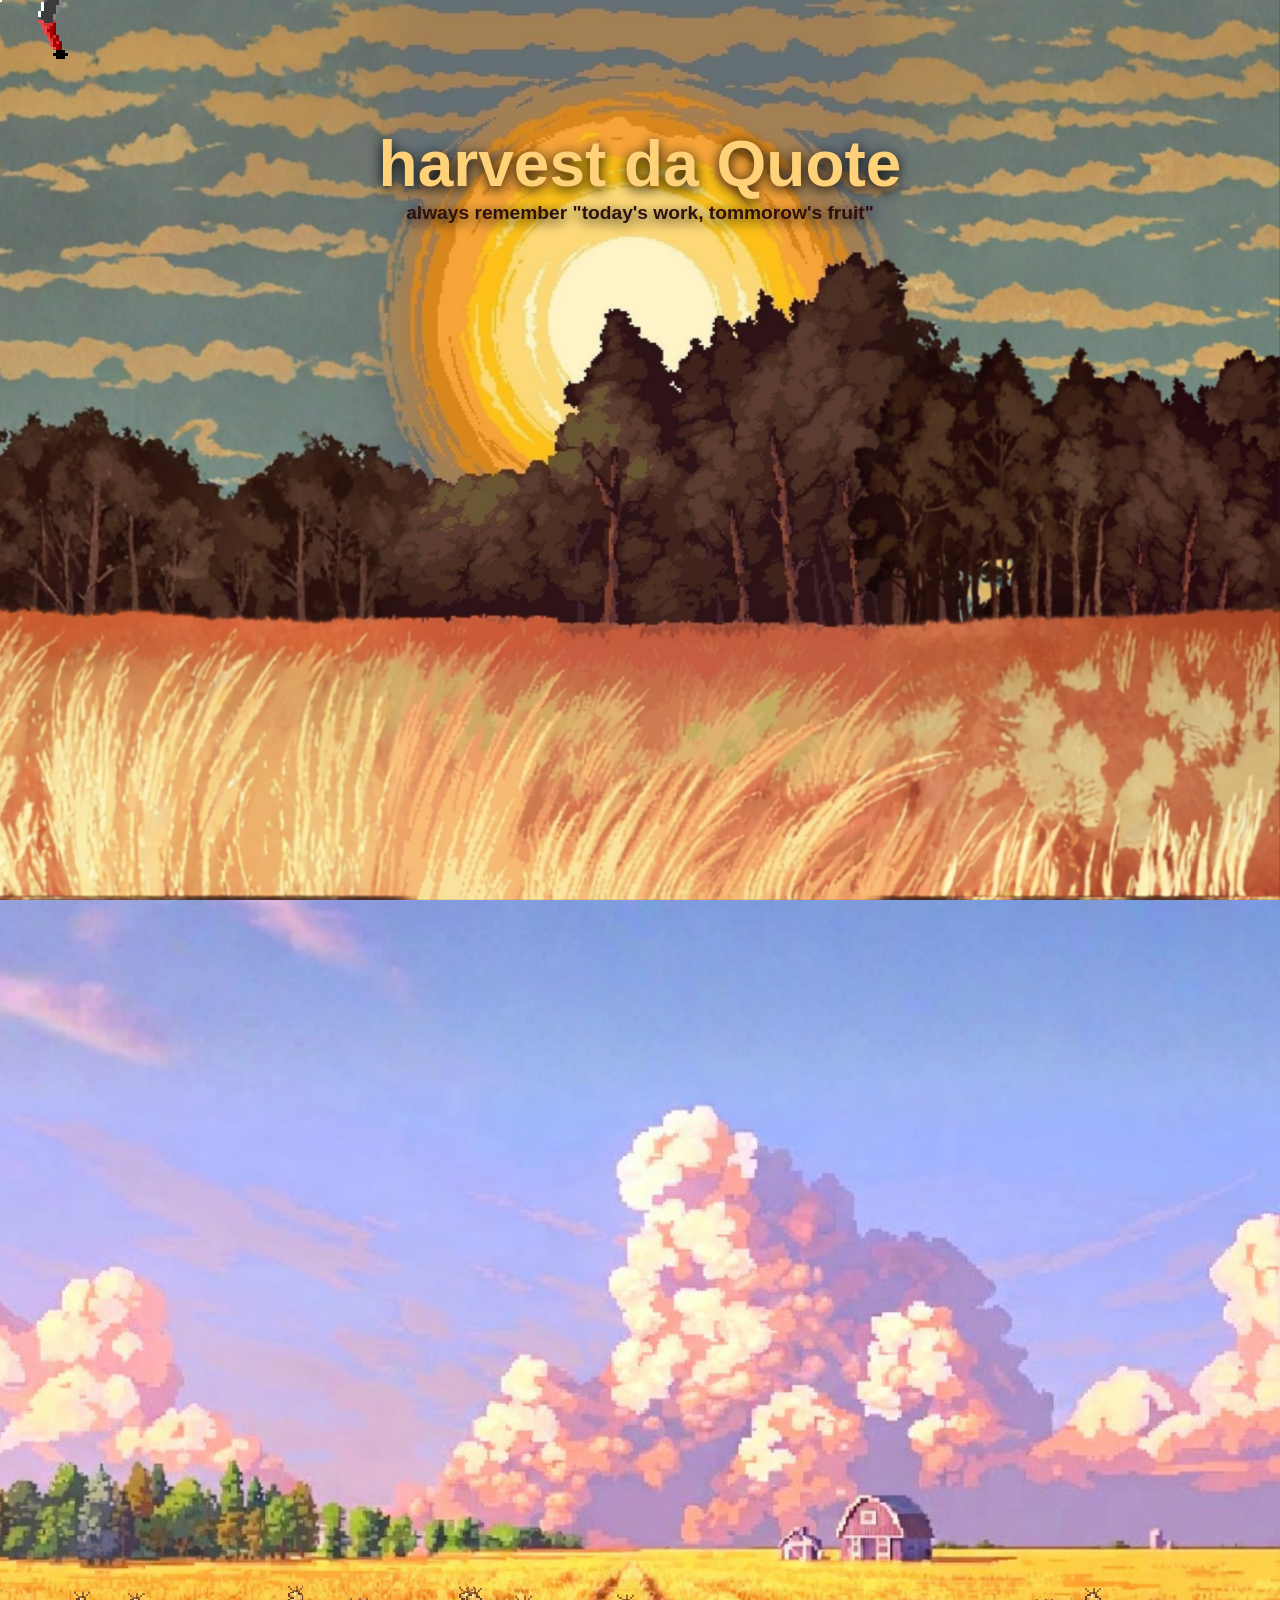
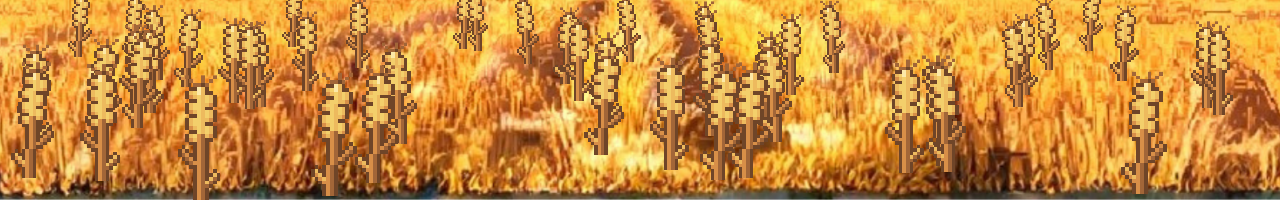
<file: index.html>
<!DOCTYPE html>
<html lang="en">
<head>
    <meta charset="UTF-8">
    <meta name="viewport" content="width=device-width, initial-scale=1.0">
    <title>harvest da Quote</title>
    <link rel="stylesheet" href="css/style.css">
</head>
<body>

    <div class="sickle" id="sickle"></div>

    <img src="images/bg for grup project.png" alt="" class="bg-img">

    <div class="wlc-div wlc-hidden" id="wlc-div">
        <div class="wlc-content">
            <h1 class="wlc-text ani text1">Hiiiiiiiii!</h1>
            <h1 class="wlc-text ani text2">How are you??</h1>
            <h1 class="wlc-text ani text3">How's the harvest going?? :p</h1>
            <h1 class="wlc-text ani text4">Would you mind trying this out for a moment?</h1>

            <button id="wlc-btn" class="wlc-btn ani">Get Started</button>
        </div>
    </div>

    <header class="top">
        <h1 class="head">
            harvest da Quote
        </h1>
        <p class="quote1"> 
            always remember "today's work, tommorow's fruit"
        </p>
    </header>



    <main>
        <section class="todooo" id="harvest">
            <img src="images/pixeled-bg.png" alt="" class="bg-img-for-harvesting">
            <div class="field" id="field"></div>
        </section>
    </main>

    <div class="quote-card" id="quote-card" hidden>
        <p id="quote-text"></p>
        <button class="wlc-btn" id="quote-close">Keep harvesting</button>
    </div>

    <script src="script/app.js"></script>
    <script src="script/load.js"></script>
</body>
</html>
</file>
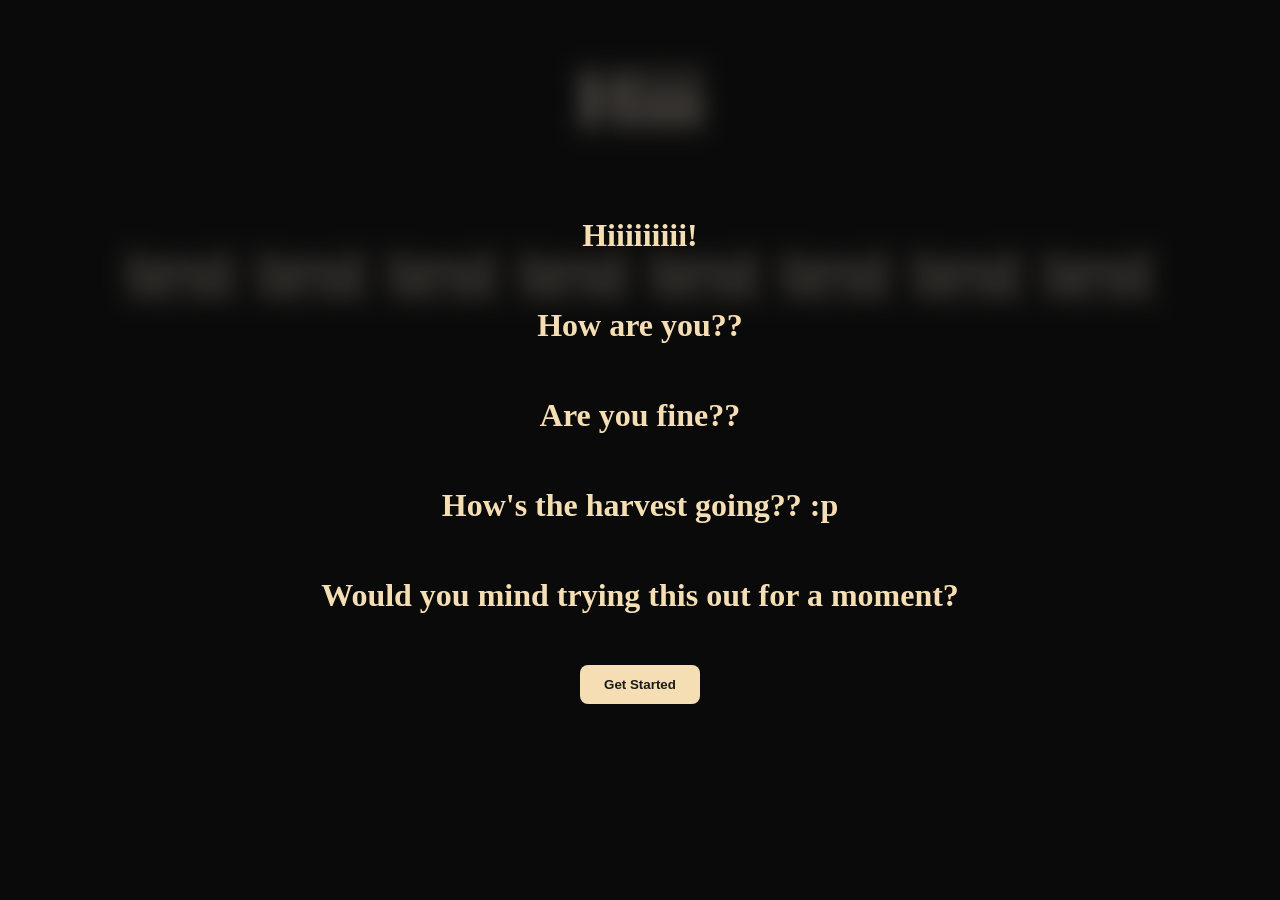
<file: testing-area/index.html>
<!DOCTYPE html>
<html lang="en">
<head>
    <meta charset="UTF-8">
    <meta name="viewport" content="width=device-width, initial-scale=1.0">
    <title>Testing area :p</title>
    <link rel="stylesheet" href="style.css">
</head>
<body>
    <!-- currenly working on loading animation -->
    <div class="test-div hidden" id="test-div">
        <div class="test-content">
            <h1 class="text ani test1">Hiiiiiiiii!</h1>
            <h1 class="text ani test2">How are you??</h1>
            <h1 class="text ani test3">Are you fine??</h1>
            <h1 class="text ani test4">How's the harvest going?? :p</h1>
            <h1 class="text ani test5">Would you mind trying this out for a moment?</h1>

            <button id="test-btn" class="test-btn ani test6">Get Started</button>
        </div>
    </div>

    <main>
        <h1 class="main-text">Hiii</h1>
        <p class="main-text">test test test test test test test test</p>
    </main>
    <script src="load.js"></script>
</body>
</html>
</file>
<file: css/style.css>
*{
    margin: 0;
    padding: 0;
}

html {
    scroll-behavior: smooth;
    cursor: none;
}

.sickle {
    position: fixed;
    top: 0;
    left: 0;
    width: 96px;
    height: 96px;
    background: url("../images/sickle.png") center / contain no-repeat;
    image-rendering: pixelated;
    margin: -34px 0 0 -13px;
        transform-origin: 78% 85%;  
    pointer-events: none;
        /* opacity: 0; */
        transition: opacity 0.15s;
    z-index: 10000;
}



body {
    cursor: none;
    font-family: 'Poppins', sans-serif;
    background-color: #333;
    color: #fff;
}

.bg-img {
    position: fixed;
    top: 0;
    left: 0;
    width: 100vw;
    height: 100vh;
    object-fit: cover;
    z-index: -1;
    pointer-events: none;
}


.top{
    position: relative;
    /* margin: -750px 0 10px 0; */
    box-sizing: border-box;
    padding-bottom: 60vh;
    min-height: 100vh;
    display: flex;
    flex-direction: column;
    align-items: center;
    justify-content: center;
    color: #FFD27A;
    text-shadow: 0 3px 14px rgba(0, 0, 0, 1);
    z-index: 1;
}

.head{
    margin: 0 0 7px 0;
    text-align: center;
    font-size: 4rem;
    line-height: 3.7rem;
}

.quote1{
    color: #2d110f;
    text-shadow: 0 3px 14px rgba(0, 0, 0, 1);
    font-weight: 600;
    text-align: center;
    font-size: 1.2rem;
    line-height: 1.5rem;
}



.bg-img-for {
    position: absolute;
    width: 100vw;
    height: 100vh;
    object-fit: cover;
    z-index: -1;
    pointer-events: none;
}
















.todooo {
    position: relative;
    height: 100vh;
    overflow: hidden;
    isolation: isolate;
}

.bg-img-for-harvesting {
    position: absolute;
    inset: 0;
    width: 100%;
    height: 100%;
    object-fit: cover;
    object-position: center bottom;   /* keeps the wheat field at the bottom on any screen */
    z-index: -1;
    pointer-events: none;
}

.field {
    position: absolute;
    left: 0;
    right: 0;
    bottom: 0;
    height: 24vh;
}

.stalk {
    position: absolute;
    width: 48px;                      /* 16px sprite x 3 */
    height: 96px;                     /* 32px sprite x 3 */
    background-size: contain;
    background-repeat: no-repeat;
    background-position: center bottom;
    image-rendering: pixelated;
    transform-origin: bottom center;
    animation: sway 3s ease-in-out infinite;
}

@keyframes sway {
    0%, 100% { rotate: -2deg; }
    50%      { rotate: 2deg; }
}

/* after the cut: base turns into stubble, the top half falls off */
.stalk.cut {
    height: 30px;                     /* 10px stubble sprite x 3 */
    animation: none;
    pointer-events: none;
}

.stalk.top-piece {
    clip-path: inset(0 0 31% 0);      /* keep only the top part */
    transform-origin: 50% 69%;        /* pivot at the cut */
    animation: fall 0.8s ease-in forwards;
    pointer-events: none;
}

@keyframes fall {
    to {
        rotate: 80deg;
        translate: 35px 45px;
        opacity: 0;
    }
}

/* 
.hud {
    position: absolute;
    top: 16px;
    right: 16px;
    padding: 8px 14px;
    background: #2c1410;
    color: #fff3d6;
    border: 3px solid #edba5e;
    font-weight: 600;
    z-index: 500;
} */

.quote-card {
    position: fixed;
    top: 50%;
    left: 50%;
    translate: -50% -50%;
    width: min(90vw, 460px);
    padding: 35px 44px;
    display: flex;
    flex-direction: column;
    align-items: center;
    text-align: center;
    background: #73857b;
    color: #fff3d6;
    border: 6px solid #faae9b;
    box-shadow: 0 0 30px 17px #fdf6da;
    z-index: 9000;
    animation: pop 0.25s ease-out;
}

.quote-card[hidden] {
    display: none;                    /* display:flex above would otherwise win over [hidden] */
}

.quote-card p {
    font-size: 1.4rem;
    line-height: 1.5;
}

@keyframes pop {
    from { scale: 0.6; opacity: 0; }
}

/* ANIMATION */
.wlc-div {
    position: fixed;
    top: 0;
    left: 0;
    width: 100vw;
    height: 100vh;
    background-color: rgba(0, 0, 0, 0.6);
    backdrop-filter: blur(12px);
    display: flex;
    justify-content: center;
    align-items: center;
    z-index: 9999; 
}

.wlc-hidden {
    display: none !important;
}

.wlc-content {
    display: flex;
    flex-direction: column;
    align-items: center;
    gap: 10px;
}

.wlc-btn {
    margin-top: 20px;
    padding: 12px 24px;
    background-color: wheat;
    color: #1B1B1B;
    border: none;
    border-radius: 8px;
    font-weight: bold;
    cursor: pointer;
}

.wlc-text {
    color: wheat;
    text-align: center;
}
















/* ANIMATION */
.wlc-div {
    position: fixed;
    top: 0;
    left: 0;
    width: 100vw;
    height: 100vh;
    background-color: rgba(0, 0, 0, 0.6);
    backdrop-filter: blur(12px);
    display: flex;
    justify-content: center;
    align-items: center;
    z-index: 9999; 
}

.wlc-hidden {
    display: none !important;
}

.wlc-content {
    display: flex;
    flex-direction: column;
    align-items: center;
    gap: 10px;
}

.wlc-btn {
    margin-top: 20px;
    padding: 12px 24px;
    background-color: wheat;
    color: #1B1B1B;
    border: none;
    border-radius: 8px;
    font-weight: bold;
    cursor: pointer;
}

.wlc-text {
    color: wheat;
    text-align: center;
}



/* animation!! */
.ani {
    opacity: 0;
    filter: blur(15px);
    transform: translateY(30px);
    animation: reveal 1s ease forwards;
}

@keyframes reveal {
    0% {
        opacity: 0;
        filter: blur(15px);
        transform: translateY(30px);
    }

    100% {
        opacity: 1;
        filter: blur(0);
        transform: translateY(0);
    }
}

.text1 {
    animation-delay: 0.1s;
}
.text2 {
    animation-delay: 1.2s;
}
.text3 {
    animation-delay: 2.4s;
}
.text4 {
    animation-delay: 4.1s;
}


.wlc-btn {
    animation-delay: 5.1s;
}


/* 

#2c1410


*/
</file>
<file: testing-area/style.css>
body {
    margin: 0;
    padding: 0;
    background: #1B1B1B;
    color: antiquewhite;
}

.main-text {
    font-size: 5rem;
    text-align: center;
}

.test-div {
    position: fixed;
    top: 0;
    left: 0;
    width: 100vw;
    height: 100vh;
    background-color: rgba(0, 0, 0, 0.6);
    backdrop-filter: blur(12px);
    display: flex;
    justify-content: center;
    align-items: center;
    z-index: 9999; 
}

.hidden {
    display: none !important;
}

.test-content {
    display: flex;
    flex-direction: column;
    align-items: center;
    gap: 10px;
}

.test-btn {
    margin-top: 20px;
    padding: 12px 24px;
    background-color: wheat;
    color: #1B1B1B;
    border: none;
    border-radius: 8px;
    font-weight: bold;
    cursor: pointer;
}

.text {
    color: wheat;
    text-align: center;
}


/* animation!! */
.ani {
    opacity: 0;
    filter: blur(15px);
    transform: translateY(30px);
    animation: reveal 1s ease forwards;
}

@keyframes reveal {
    0% {
        opacity: 0;
        filter: blur(15px);
        transform: translateY(30px);
    }

    100% {
        opacity: 1;
        filter: blur(0);
        transform: translateY(0);
    }
}

.test1 {
    animation-delay: 0.1s;
}
.test2 {
    animation-delay: 0.8s;
}
.test3 {
    animation-delay: 1.7s;
}
.test4 {
    animation-delay: 2.8s;
}
.test5 {
    animation-delay: 4.5s;
}

.test6 {
    animation-delay: 5s;
}
</file>
